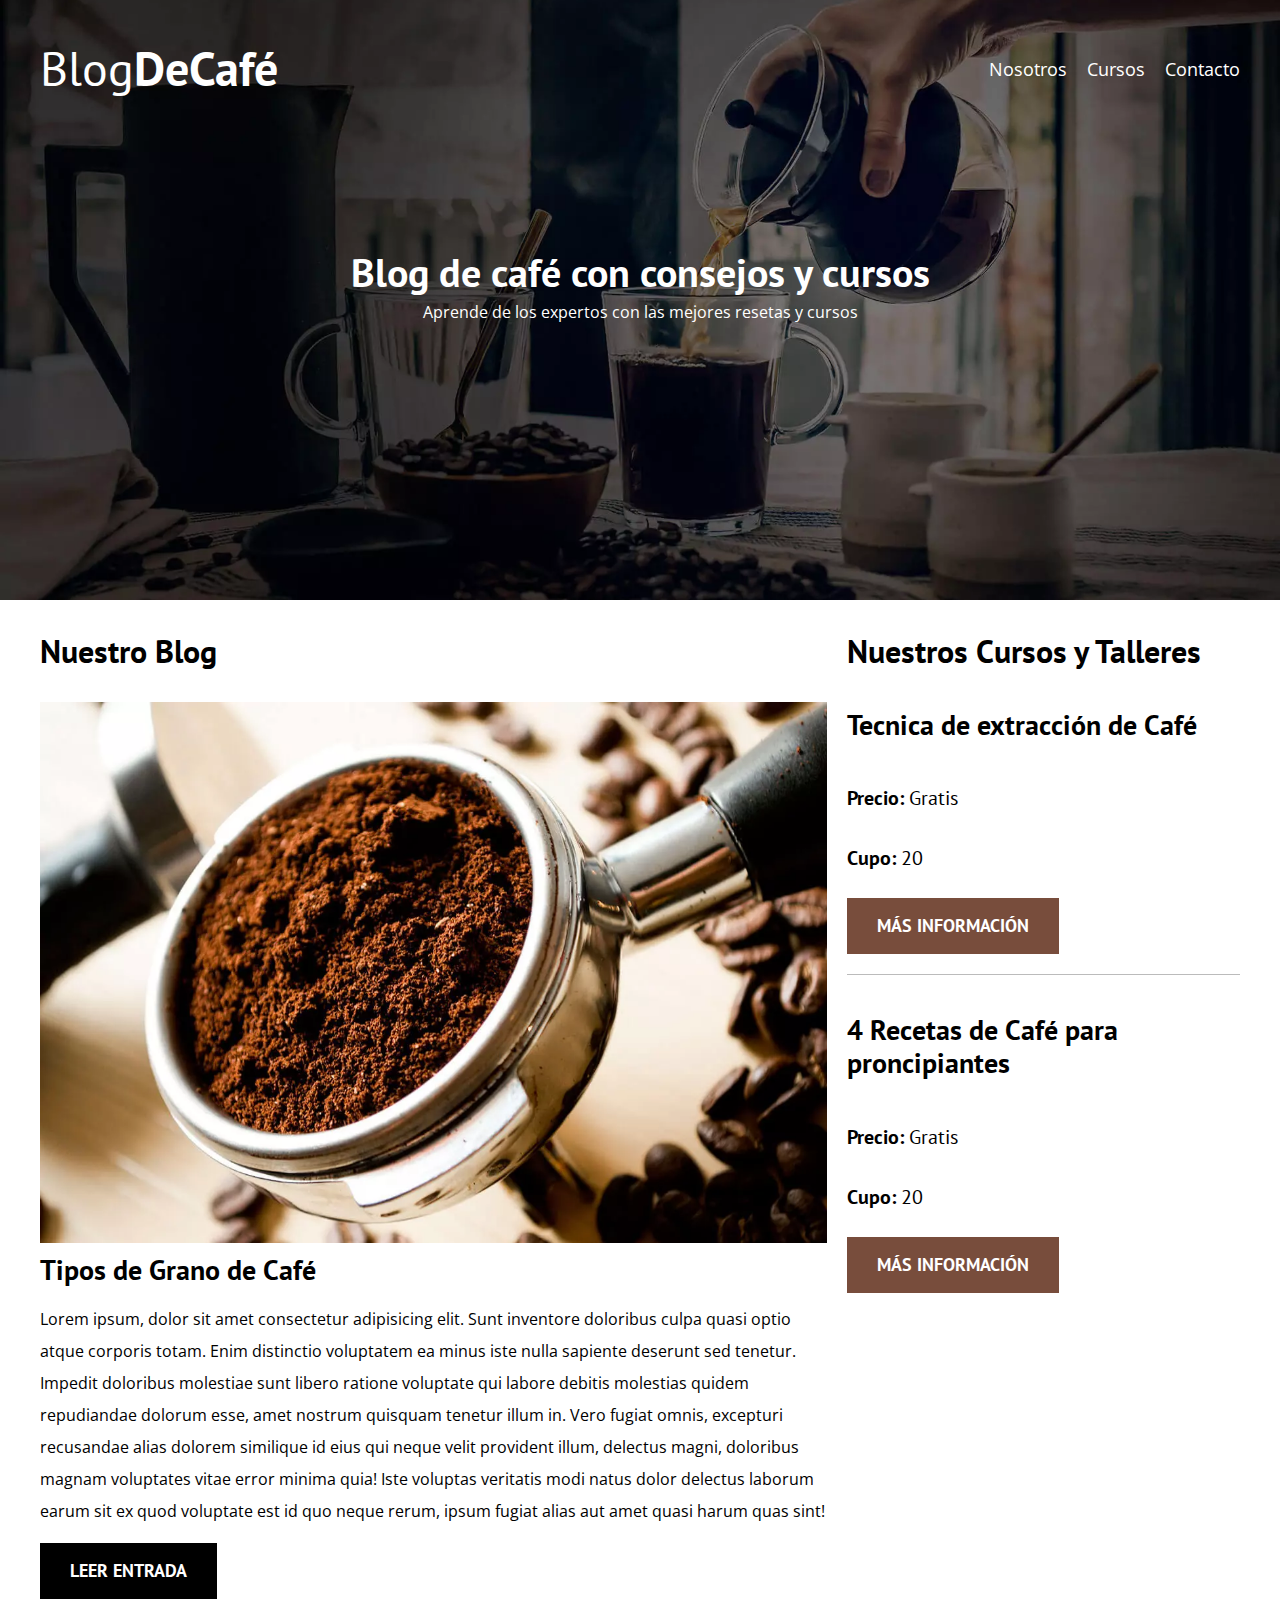
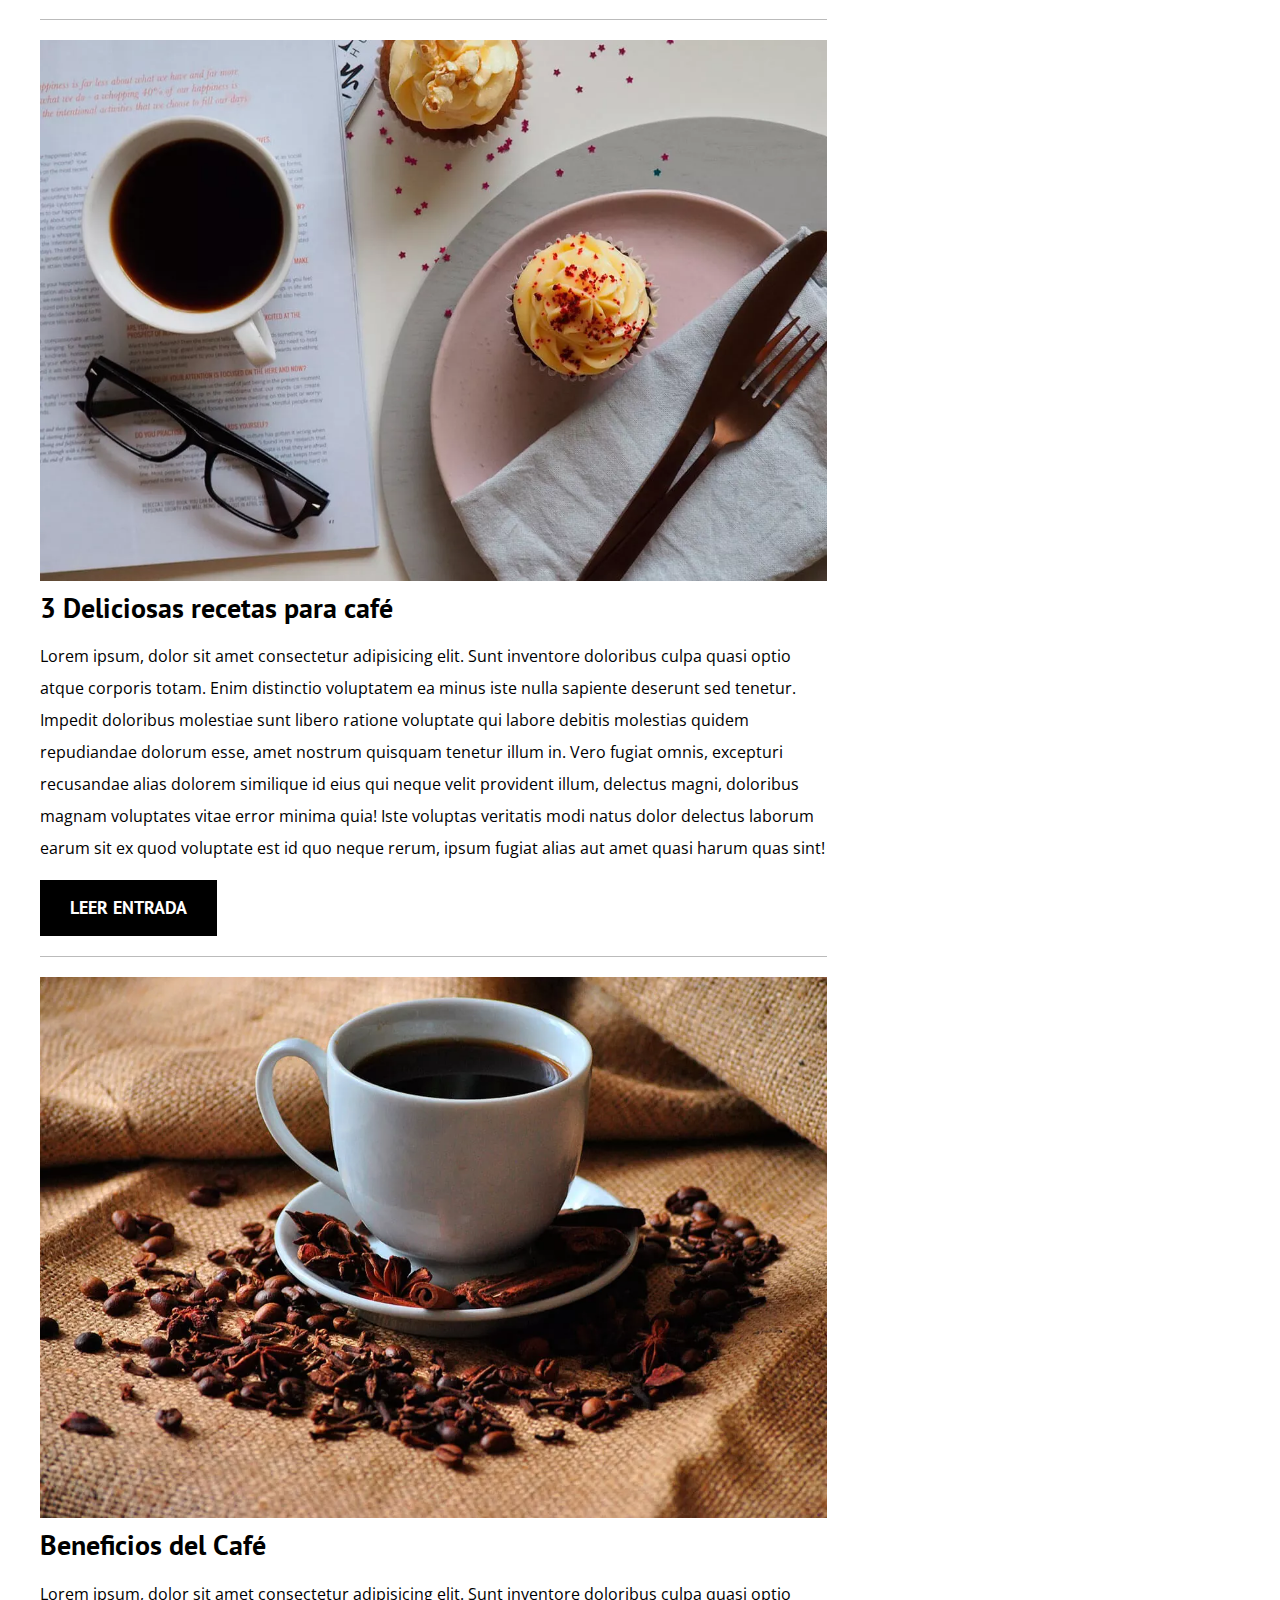
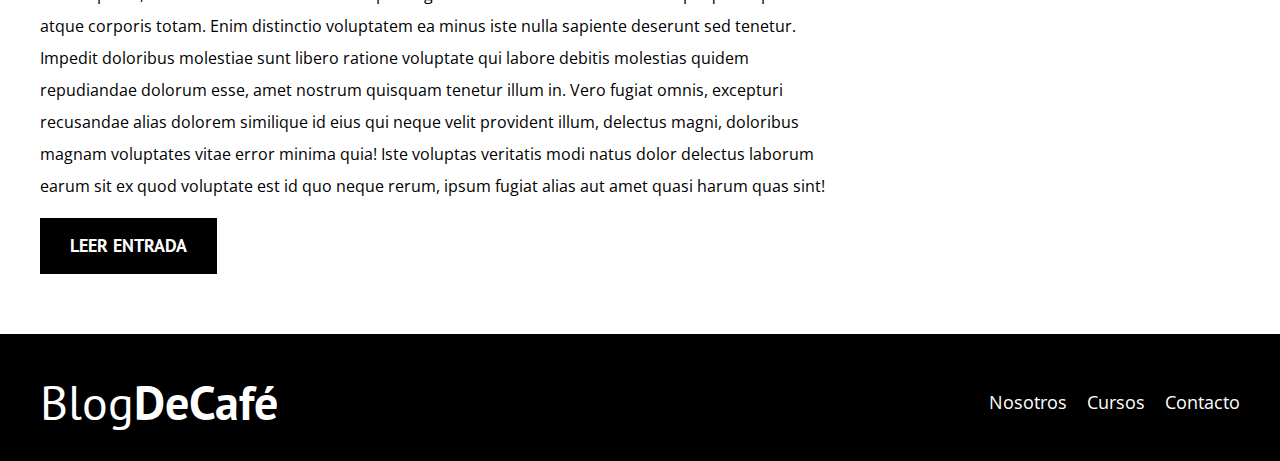
<file: index.html>
<!DOCTYPE html>
<html lang="en">
<head>
    <meta charset="UTF-8">
    <meta name="viewport" content="width=device-width, initial-scale=1.0">
    <meta name="description" content="Página web de blog de Café">
    <title>BlogDeCafe</title>

    <link rel="prefetch" href="nosotros.html" as="document">
    <link rel="preload" href="css/normalize.css" as="style">
    <link rel="stylesheet" href="css/normalize.css">
    <link rel="preconnect" href="https://fonts.googleapis.com">
    <link rel="preconnect" href="https://fonts.gstatic.com" crossorigin>
    <link href="https://fonts.googleapis.com/css2?family=Open+Sans:wght@300..800&display=swap" rel="stylesheet">
    <link rel="preconnect" href="https://fonts.googleapis.com">
    <link rel="preconnect" href="https://fonts.gstatic.com" crossorigin>
    <link href="https://fonts.googleapis.com/css2?family=PT+Sans:wght@400;700&display=swap" rel="stylesheet">
    <link rel="preload" href="css/style.css" as="style">
    <link rel="stylesheet" href="css/style.css">
</head>
<body>
    <header class="header">
        <div class="contenedor">
            <div class="barra">
                <a href="index.html" class="logo">
                    <h1 class="logo__nombre no-margin centrar-texto">Blog<span class="logo__bold">DeCafé</span></h1>
                </a>
                <nav class="header__nav">
                    <a class="navegacion" href="nosotros.html">Nosotros</a>
                    <a class="navegacion" href="cursos.html">Cursos</a>
                    <a class="navegacion" href="contacto.html">Contacto</a>
                </nav>
            </div>
        </div>

        <div class="header__texto">
            <h2 class="no-margin">Blog de café con consejos y cursos</h2>
            <p class="no-margin">Aprende de los expertos con las mejores resetas y cursos</p>
        </div>
    </header>

    <div class="contenedor contenido-principal">
        <main class="blog">
            <h3>Nuestro Blog</h3>
            <article class="entrada">
                <div class="entrada__img">
                    <picture>
                        <source srcset="img/blog1.webp" type="image/webp">
                        <img loading="lazy" src="img/blog1.jpg" alt="imagen blog">
                    </picture>
                </div>
                <div class="entrada-contenido">
                    <h4 class="no-margin">Tipos de Grano de Café</h4>
                    <p>Lorem ipsum, dolor sit amet consectetur adipisicing elit. Sunt inventore doloribus culpa quasi optio atque corporis totam. Enim distinctio voluptatem ea minus iste nulla sapiente deserunt sed tenetur. Impedit doloribus molestiae sunt libero ratione voluptate qui labore debitis molestias quidem repudiandae dolorum esse, amet nostrum quisquam tenetur illum in. Vero fugiat omnis, excepturi recusandae alias dolorem similique id eius qui neque velit provident illum, delectus magni, doloribus magnam voluptates vitae error minima quia! Iste voluptas veritatis modi natus dolor delectus laborum earum sit ex quod voluptate est id quo neque rerum, ipsum fugiat alias aut amet quasi harum quas sint!</p>
                </div>
                <a href="entrada.html" class="boton boton--primario">Leer entrada</a>
            </article>
            <article class="entrada">
                <div class="entrada__img">
                    <picture>
                        <source srcset="img/blog2.webp" type="image/webp">
                        <img loading="lazy" src="img/blog2.jpg" alt="imagen blog">
                    </picture>
                </div>
                <div class="entrada-contenido">
                    <h4 class="no-margin">3 Deliciosas recetas para café</h4>
                    <p>Lorem ipsum, dolor sit amet consectetur adipisicing elit. Sunt inventore doloribus culpa quasi optio atque corporis totam. Enim distinctio voluptatem ea minus iste nulla sapiente deserunt sed tenetur. Impedit doloribus molestiae sunt libero ratione voluptate qui labore debitis molestias quidem repudiandae dolorum esse, amet nostrum quisquam tenetur illum in. Vero fugiat omnis, excepturi recusandae alias dolorem similique id eius qui neque velit provident illum, delectus magni, doloribus magnam voluptates vitae error minima quia! Iste voluptas veritatis modi natus dolor delectus laborum earum sit ex quod voluptate est id quo neque rerum, ipsum fugiat alias aut amet quasi harum quas sint!</p>
                </div>
                <a href="entrada.html" class="boton boton--primario">Leer entrada</a>
            </article>
            <article class="entrada">
                <div class="entrada__img">
                    <picture>
                        <source srcset="img/blog3.webp" type="image/webp">
                        <img loading="lazy" src="img/blog3.jpg" alt="imagen blog">
                    </picture>
                </div>
                <div class="entrada-contenido">
                    <h4 class="no-margin">Beneficios del Café</h4>
                    <p>Lorem ipsum, dolor sit amet consectetur adipisicing elit. Sunt inventore doloribus culpa quasi optio atque corporis totam. Enim distinctio voluptatem ea minus iste nulla sapiente deserunt sed tenetur. Impedit doloribus molestiae sunt libero ratione voluptate qui labore debitis molestias quidem repudiandae dolorum esse, amet nostrum quisquam tenetur illum in. Vero fugiat omnis, excepturi recusandae alias dolorem similique id eius qui neque velit provident illum, delectus magni, doloribus magnam voluptates vitae error minima quia! Iste voluptas veritatis modi natus dolor delectus laborum earum sit ex quod voluptate est id quo neque rerum, ipsum fugiat alias aut amet quasi harum quas sint!</p>
                </div>
                <a href="entrada.html" class="boton boton--primario">Leer entrada</a>
            </article>
        </main>
        <aside class="sidebar">
            <h3>Nuestros Cursos y Talleres</h3>
            <ul class="cursos no-padding">
                <li class="widget-cursos">
                    <h4 class="widget-cursos__nombre">Tecnica de extracción de Café</h4>
                    <p class="widget-cursos__label">Precio:
                        <span class="widget-cursos__info">Gratis</span>
                    </p>
                    <p class="widget-cursos__label">Cupo:
                        <span class="widget-cursos__info">20</span>
                    </p>
                    <a href="entrada.html" class="boton boton--secundario">Más Información</a>
                </li>
                <li class="widget-cursos">
                    <h4 class="widget-cursos__nombre">4 Recetas de Café para proncipiantes</h4>
                    <p class="widget-cursos__label">Precio:
                        <span class="widget-cursos__info">Gratis</span>
                    </p>
                    <p class="widget-cursos__label">Cupo:
                        <span class="widget-cursos__info">20</span>
                    </p>
                    <a href="entrada.html" class="boton boton--secundario">Más Información</a>
                </li>
            </ul>
        </aside>
    </div>

    <footer>
        <div class="contenedor">
            <div class="barra">
                <a href="index.html" class="logo">
                    <h1 class="logo__nombre no-margin centrar-texto">Blog<span class="logo__bold">DeCafé</span></h1>
                </a>
                <nav class="header__nav">
                    <a class="navegacion" href="nosotros.html">Nosotros</a>
                    <a class="navegacion" href="cursos.html">Cursos</a>
                    <a class="navegacion" href="contacto.html">Contacto</a>
                </nav>
            </div>
        </div>
    </footer>
    <script src="js/modernizr.js"></script>
</body>
</html>
</file>
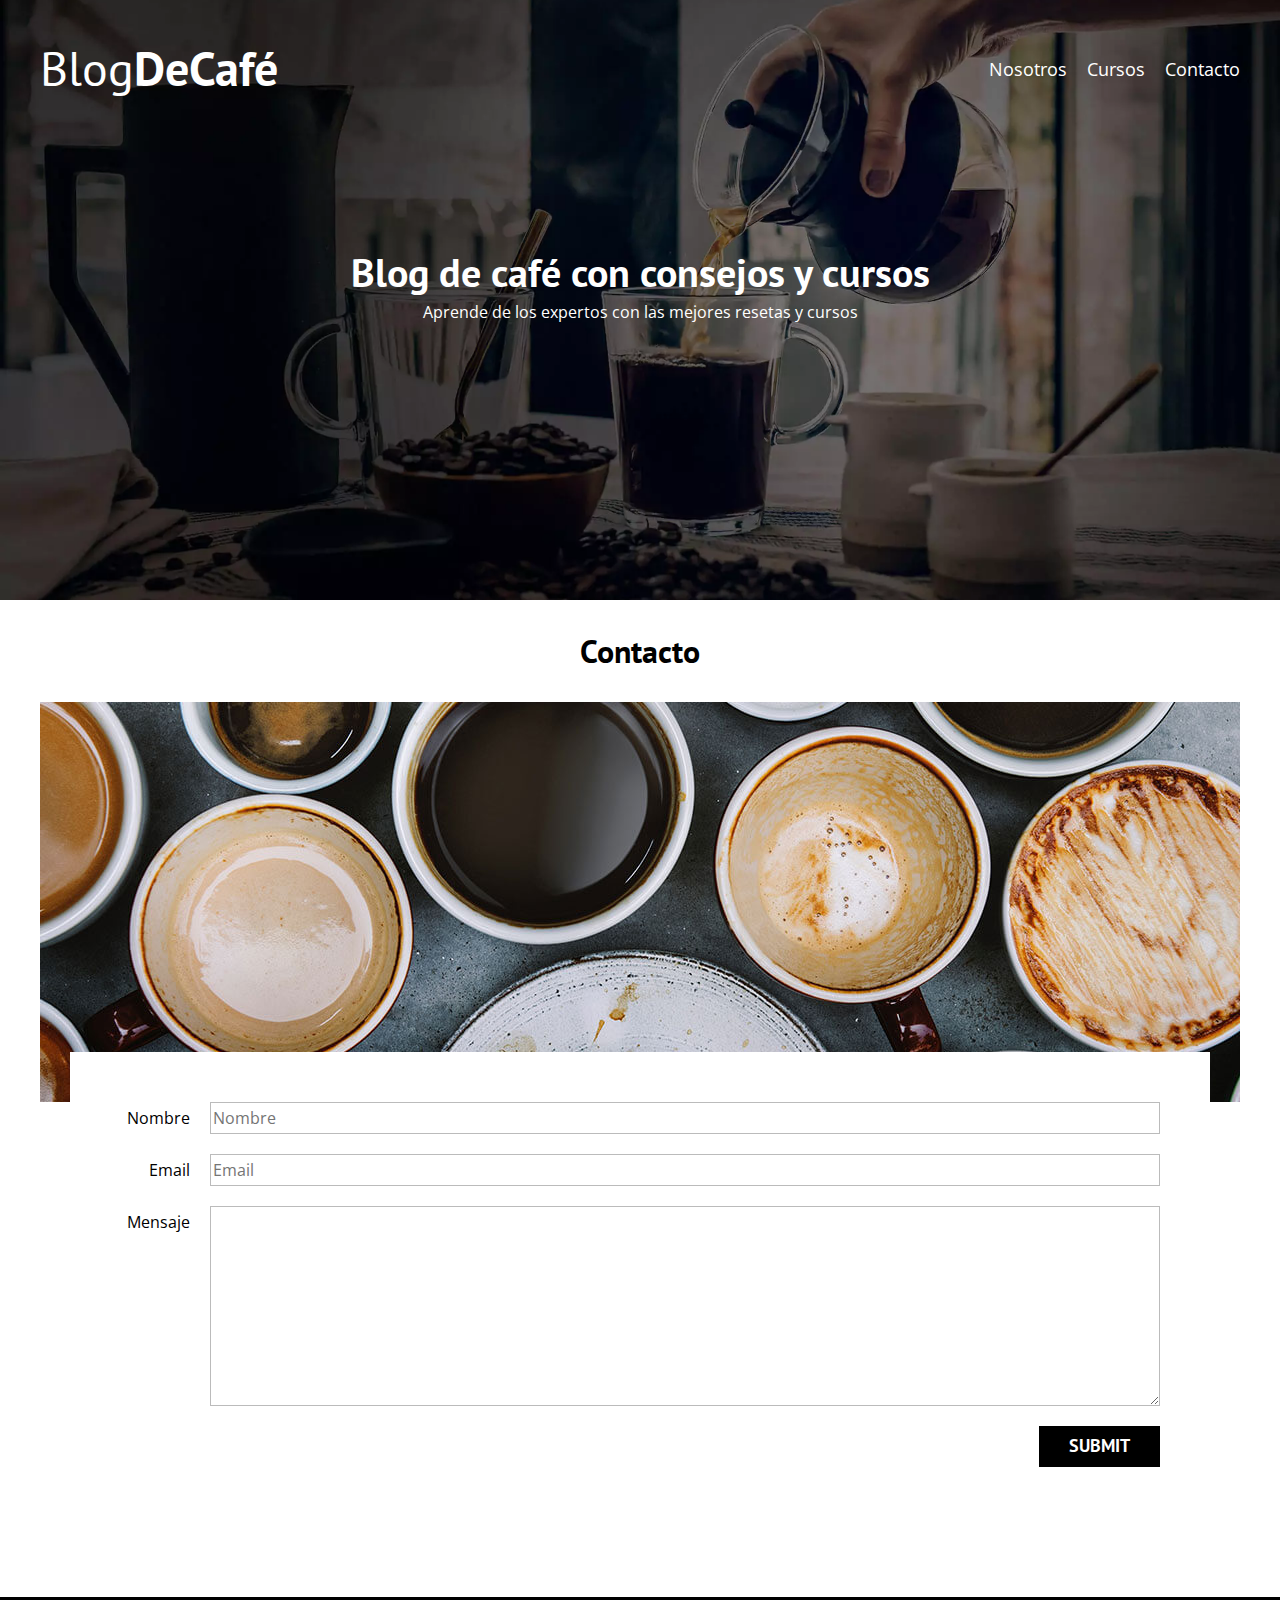
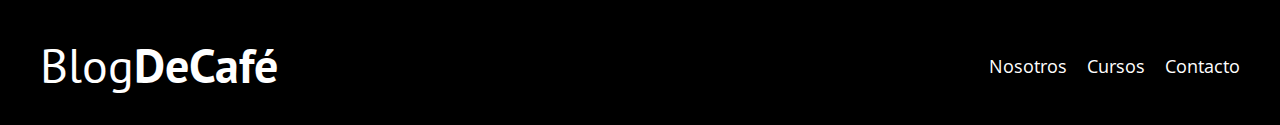
<file: contacto.html>
<!DOCTYPE html>
<html lang="en">
<head>
    <meta charset="UTF-8">
    <meta name="viewport" content="width=device-width, initial-scale=1.0">
    <title>BlogDeCafe</title>
    <link rel="preload" href="css/normalize.css" as="style">
    <link rel="stylesheet" href="css/normalize.css">
    <link rel="preconnect" href="https://fonts.googleapis.com">
    <link rel="preconnect" href="https://fonts.gstatic.com" crossorigin>
    <link href="https://fonts.googleapis.com/css2?family=Open+Sans:wght@300..800&display=swap" rel="stylesheet">
    <link rel="preconnect" href="https://fonts.googleapis.com">
    <link rel="preconnect" href="https://fonts.gstatic.com" crossorigin>
    <link href="https://fonts.googleapis.com/css2?family=PT+Sans:wght@400;700&display=swap" rel="stylesheet">
    <link rel="preload" href="css/style.css" as="style">
    <link rel="stylesheet" href="css/style.css">
</head>
<body>
    <header class="header">
        <div class="contenedor">
            <div class="barra">
                <a href="index.html" class="logo">
                    <h1 class="logo__nombre no-margin centrar-texto">Blog<span class="logo__bold">DeCafé</span></h1>
                </a>
                <nav class="header__nav">
                    <a class="navegacion" href="nosotros.html">Nosotros</a>
                    <a class="navegacion" href="cursos.html">Cursos</a>
                    <a class="navegacion" href="contacto.html">Contacto</a>
                </nav>
            </div>
        </div>

        <div class="header__texto">
            <h2 class="no-margin">Blog de café con consejos y cursos</h2>
            <p class="no-margin">Aprende de los expertos con las mejores resetas y cursos</p>
        </div>
    </header>

    <main class="contenedor">
        <h3 class="centrar-texto">Contacto</h3>
        <div class="contacto-background"></div>

        <form class="formulario">
            <div class="campo">
                <label for="" class="campo__label">Nombre</label>
                <input class="campo__field" type="text" placeholder="Nombre" id="nombre">
            </div>
            <div class="campo">
                <label for="" class="campo__label">Email</label>
                <input class="campo__field" type="email" placeholder="Email" id="email">
            </div>
            <div class="campo">
                <label for="" class="campo__label">Mensaje</label>
                <textarea class="campo__field campo__field--textarea" name="mensaje" id="mensaje"></textarea>
            </div>

            <div class="campo campo--rigth">
                <input type="submit" class="boton boton--primario boton-enviar">
            </div>
        </form>
    </main>

    <footer>
        <div class="contenedor">
            <div class="barra">
                <a href="index.html" class="logo">
                    <h1 class="logo__nombre no-margin centrar-texto">Blog<span class="logo__bold">DeCafé</span></h1>
                </a>
                <nav class="header__nav">
                    <a class="navegacion" href="nosotros.html">Nosotros</a>
                    <a class="navegacion" href="cursos.html">Cursos</a>
                    <a class="navegacion" href="contacto.html">Contacto</a>
                </nav>
            </div>
        </div>
    </footer>
    <script src="js/modernizr.js"></script>
    <script src="js/scripts.js"></script>
</body>
</html>
</file>
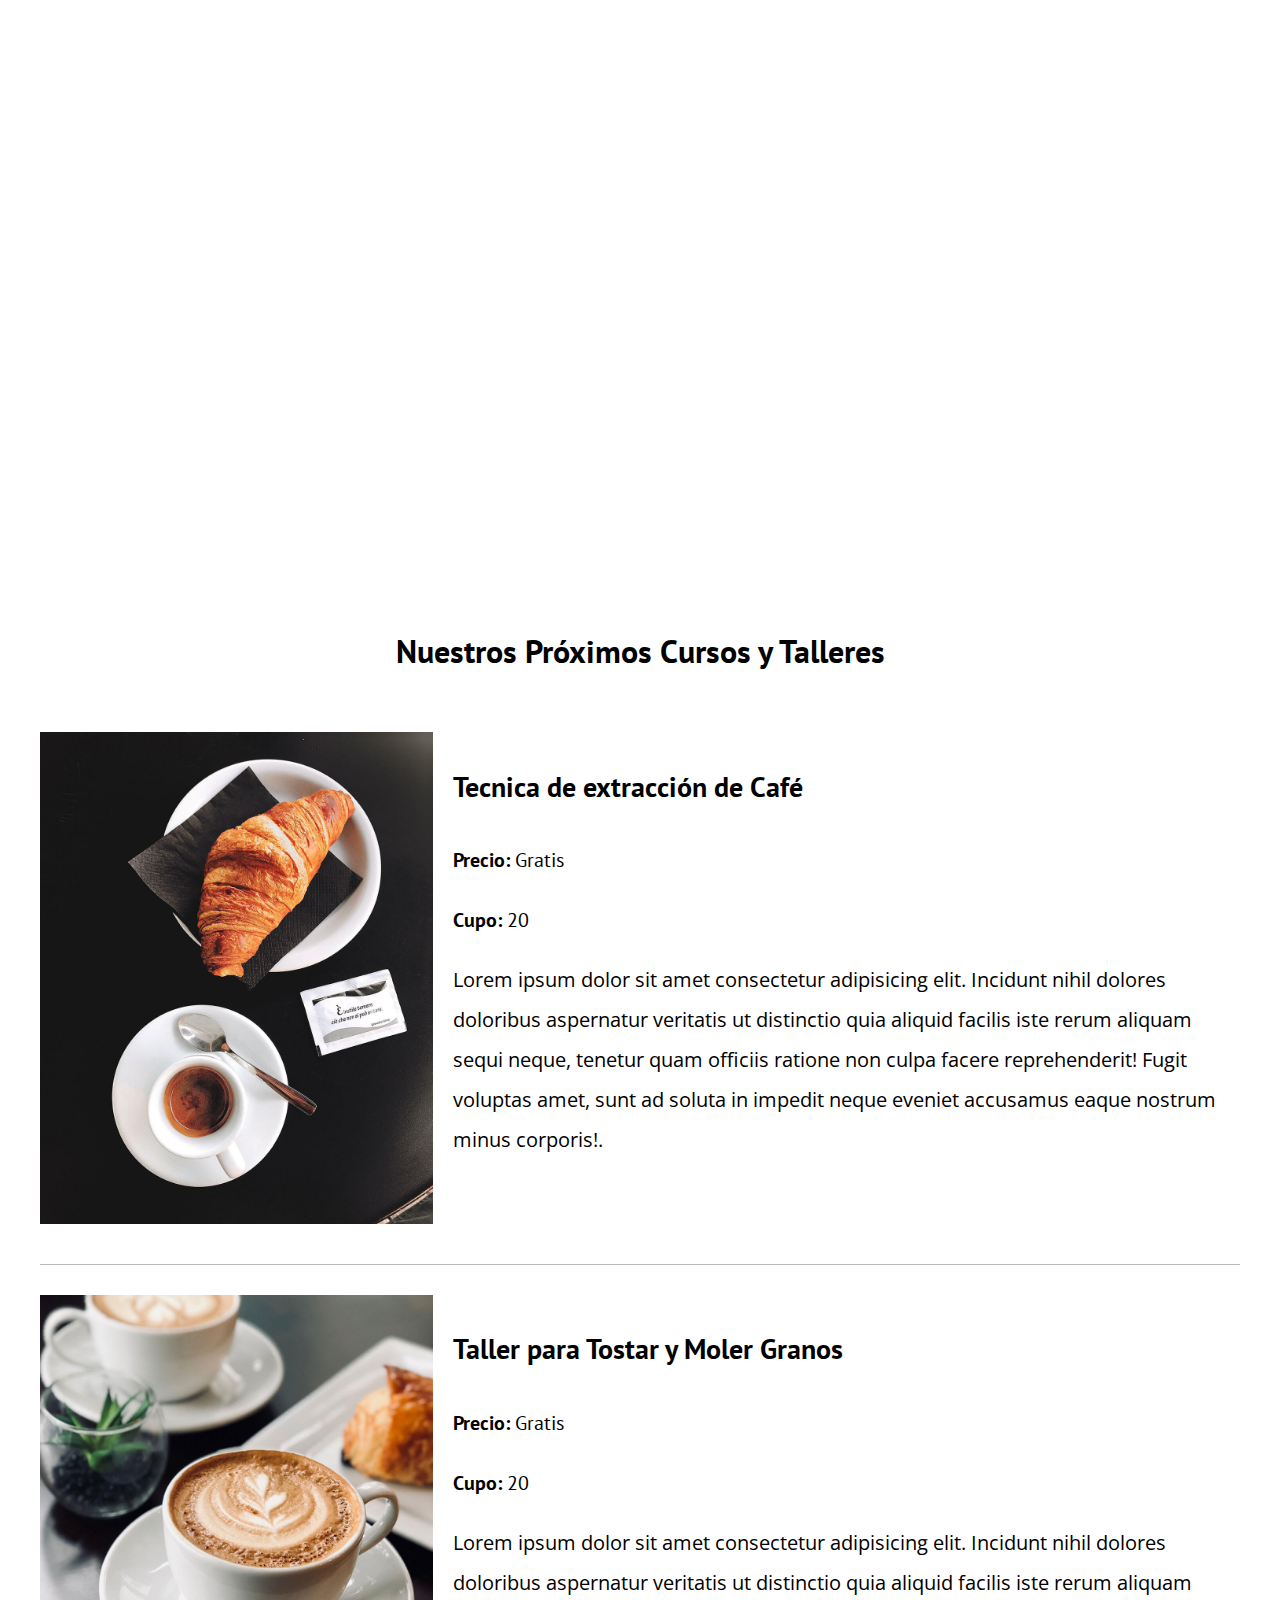
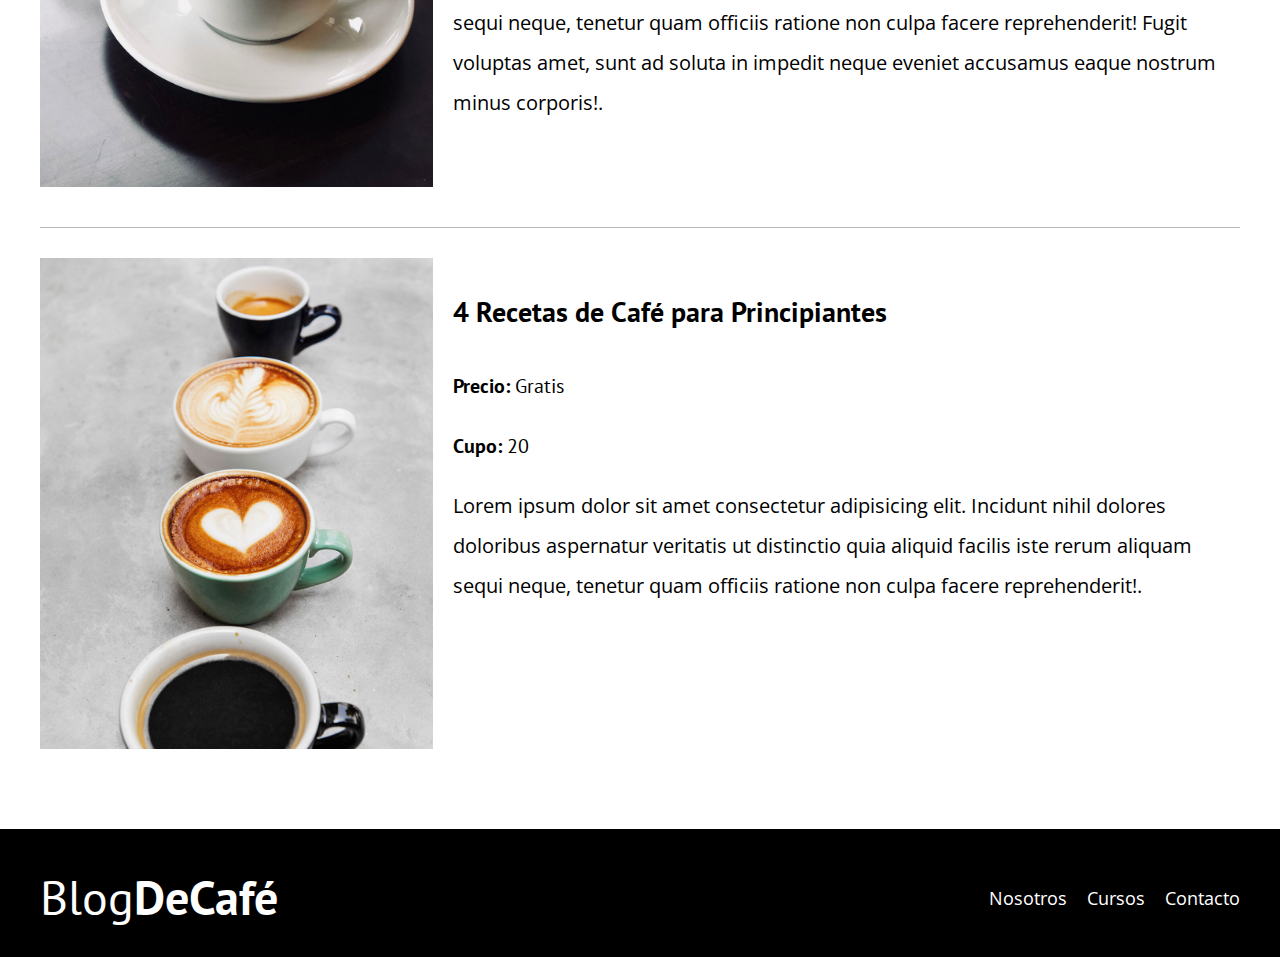
<file: cursos.html>
<!DOCTYPE html>
<html lang="en">
<head>
    <meta charset="UTF-8">
    <meta name="viewport" content="width=device-width, initial-scale=1.0">
    <title>BlogDeCafe</title>
    <link rel="preload" href="css/normalize.css" as="style">
    <link rel="stylesheet" href="css/normalize.css">
    <link rel="preconnect" href="https://fonts.googleapis.com">
    <link rel="preconnect" href="https://fonts.gstatic.com" crossorigin>
    <link href="https://fonts.googleapis.com/css2?family=Open+Sans:wght@300..800&display=swap" rel="stylesheet">
    <link rel="preconnect" href="https://fonts.googleapis.com">
    <link rel="preconnect" href="https://fonts.gstatic.com" crossorigin>
    <link href="https://fonts.googleapis.com/css2?family=PT+Sans:wght@400;700&display=swap" rel="stylesheet">
    <link rel="preload" href="css/style.css" as="style">
    <link rel="stylesheet" href="css/style.css">
</head>
<body>
    <header class="header">
        <div class="contenedor">
            <div class="barra">
                <a href="index.html" class="logo">
                    <h1 class="logo__nombre no-margin centrar-texto">Blog<span class="logo__bold">DeCafé</span></h1>
                </a>
                <nav class="header__nav">
                    <a class="navegacion" href="nosotros.html">Nosotros</a>
                    <a class="navegacion" href="cursos.html">Cursos</a>
                    <a class="navegacion" href="contacto.html">Contacto</a>
                </nav>
            </div>
        </div>

        <div class="header__texto">
            <h2 class="no-margin">Blog de café con consejos y cursos</h2>
            <p class="no-margin">Aprende de los expertos con las mejores resetas y cursos</p>
        </div>
    </header>

    <main class="contenedor">
        <h3 class="centrar-texto">Nuestros Próximos Cursos y Talleres</h3>
        
        <div class="curso">
            <div class="curso__img">
                <img src="img/curso1.jpg" alt="imagen Curso">
            </div>
            <div class="curso__informacion">
                <h4 class="curso__nombre">Tecnica de extracción de Café</h4>
                <p class="curso__label">Precio:
                    <span class="curso__informacion">Gratis</span>
                </p>
                <p class="curso__label">Cupo:
                    <span class="curso__informacion">20</span>
                </p>
                <p class="curso__descripcion">Lorem ipsum dolor sit amet consectetur adipisicing elit. Incidunt nihil dolores doloribus aspernatur veritatis ut distinctio quia aliquid facilis iste rerum aliquam sequi neque, tenetur quam officiis ratione non culpa facere reprehenderit! Fugit voluptas amet, sunt ad soluta in impedit neque eveniet accusamus eaque nostrum minus corporis!.</p>
            </div><!-- .curso__descripcion -->
        </div> <!-- .curso -->

        <div class="curso">
            <div class="curso__img">
                <img src="img/curso2.jpg" alt="imagen Curso">
            </div>
            <div class="curso__informacion">
                <h4 class="curso__nombre">Taller para Tostar y Moler Granos</h4>
                <p class="curso__label">Precio:
                    <span class="curso__informacion">Gratis</span>
                </p>
                <p class="curso__label">Cupo:
                    <span class="curso__informacion">20</span>
                </p>
                <p class="curso__descripcion">Lorem ipsum dolor sit amet consectetur adipisicing elit. Incidunt nihil dolores doloribus aspernatur veritatis ut distinctio quia aliquid facilis iste rerum aliquam sequi neque, tenetur quam officiis ratione non culpa facere reprehenderit! Fugit voluptas amet, sunt ad soluta in impedit neque eveniet accusamus eaque nostrum minus corporis!.</p>
            </div><!-- .curso__descripcion -->
        </div> <!-- .curso -->

        <div class="curso">
            <div class="curso__img">
                <img src="img/curso3.jpg" alt="imagen Curso">
            </div>
            <div class="curso__informacion">
                <h4 class="curso__nombre">4 Recetas de Café para Principiantes</h4>
                <p class="curso__label">Precio:
                    <span class="curso__informacion">Gratis</span>
                </p>
                <p class="curso__label">Cupo:
                    <span class="curso__informacion">20</span>
                </p>
                <p class="curso__descripcion">Lorem ipsum dolor sit amet consectetur adipisicing elit. Incidunt nihil dolores doloribus aspernatur veritatis ut distinctio quia aliquid facilis iste rerum aliquam sequi neque, tenetur quam officiis ratione non culpa facere reprehenderit!.</p>
            </div><!-- .curso__descripcion -->
        </div> <!-- .curso -->
        
    </main>

    <footer>
        <div class="contenedor">
            <div class="barra">
                <a href="index.html" class="logo">
                    <h1 class="logo__nombre no-margin centrar-texto">Blog<span class="logo__bold">DeCafé</span></h1>
                </a>
                <nav class="header__nav">
                    <a class="navegacion" href="nosotros.html">Nosotros</a>
                    <a class="navegacion" href="cursos.html">Cursos</a>
                    <a class="navegacion" href="contacto.html">Contacto</a>
                </nav>
            </div>
        </div>
    </footer>
    
</body>
</html>
</file>
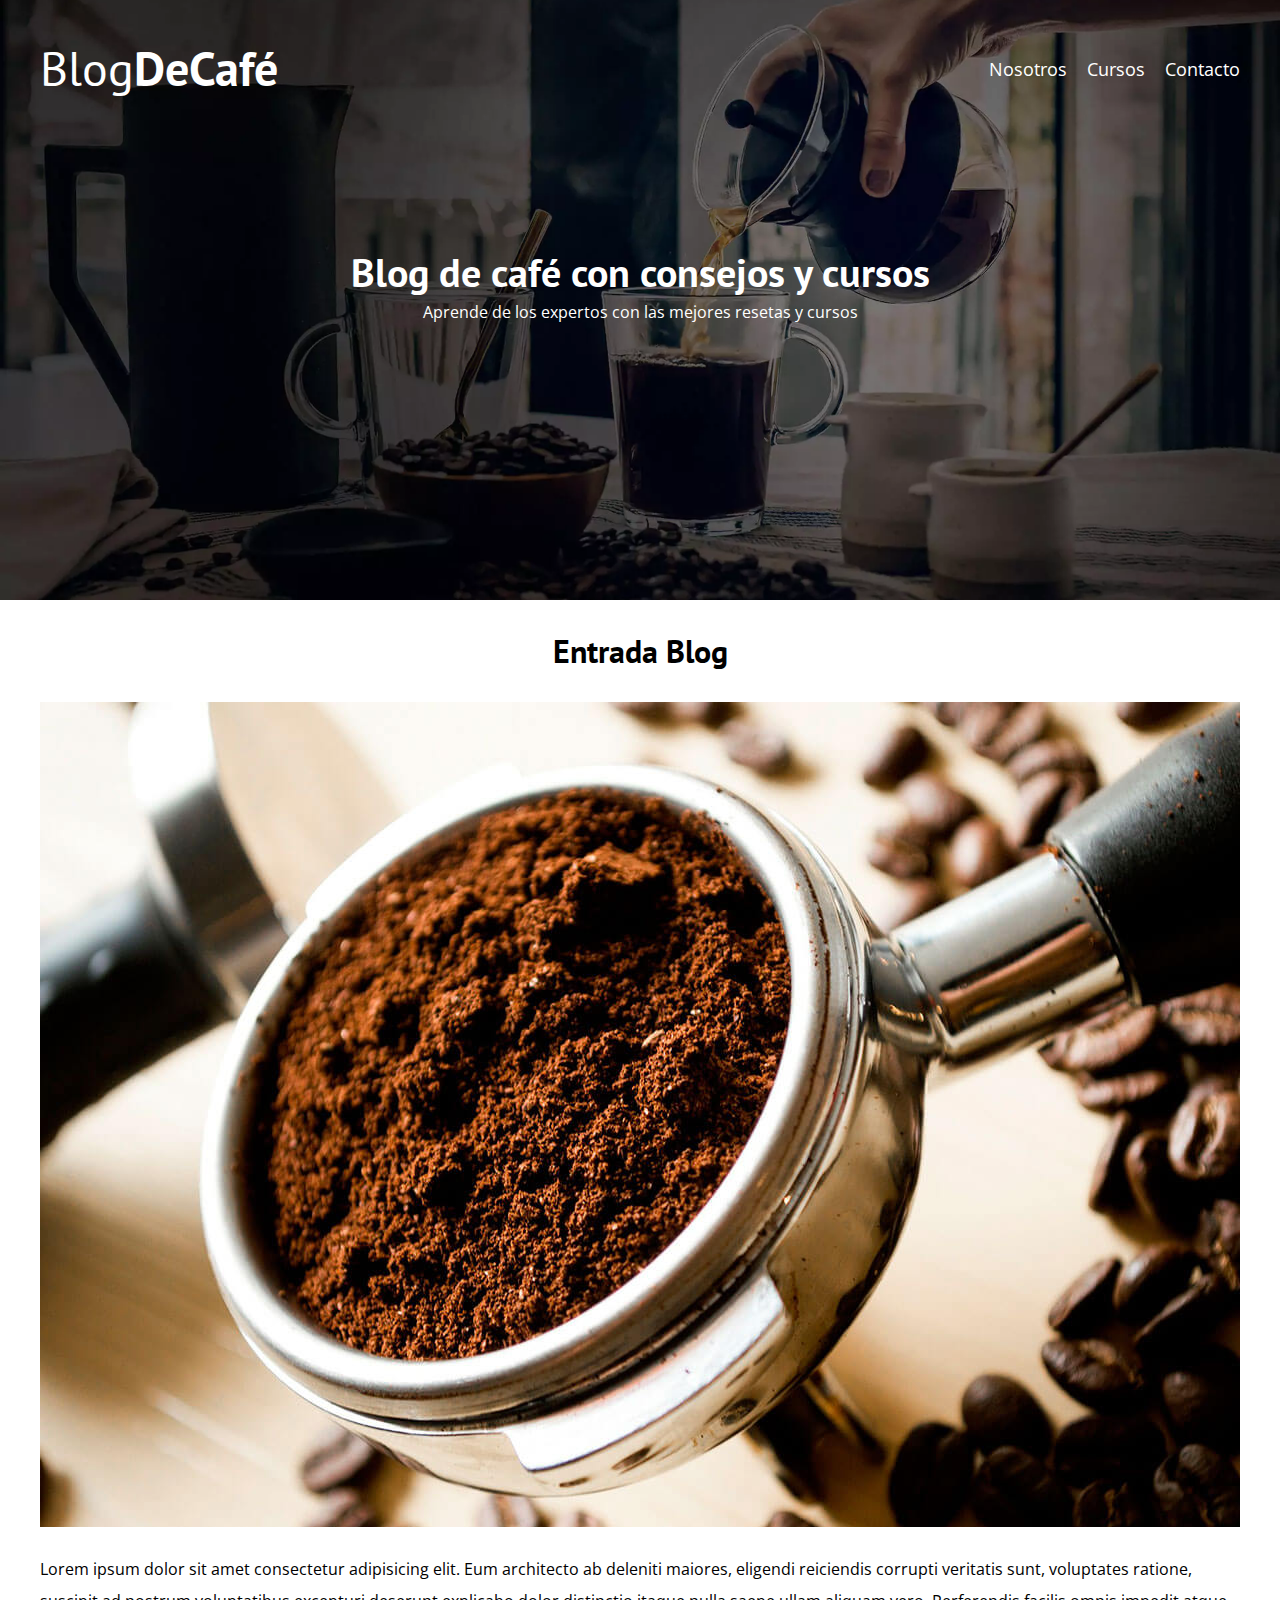
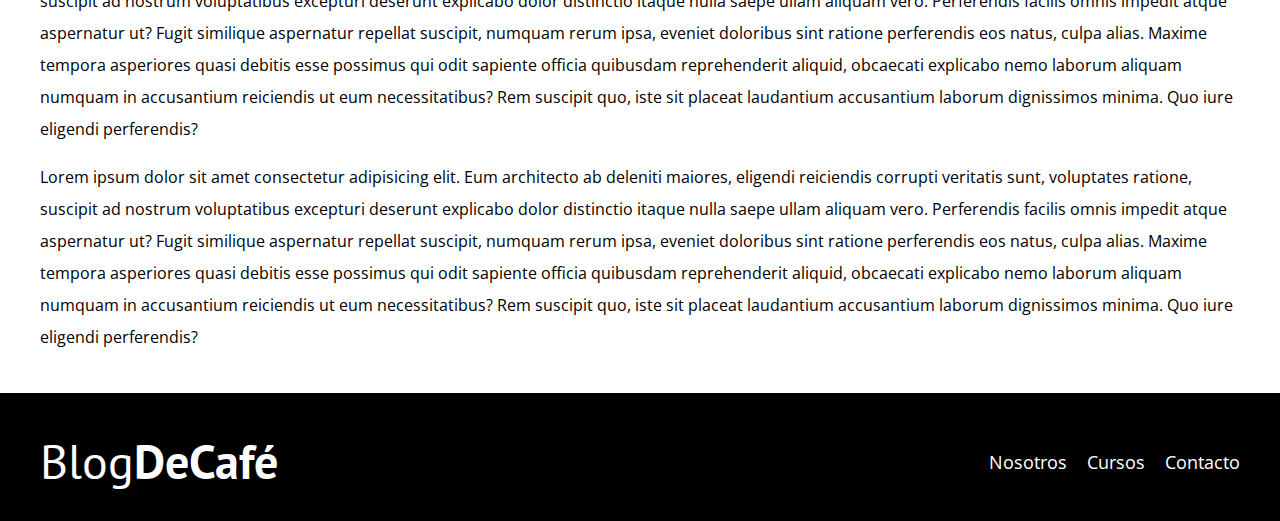
<file: entrada.html>
<!DOCTYPE html>
<html lang="en">
<head>
    <meta charset="UTF-8">
    <meta name="viewport" content="width=device-width, initial-scale=1.0">
    <title>BlogDeCafe</title>
    <link rel="preload" href="css/normalize.css" as="style">
    <link rel="stylesheet" href="css/normalize.css">
    <link rel="preconnect" href="https://fonts.googleapis.com">
    <link rel="preconnect" href="https://fonts.gstatic.com" crossorigin>
    <link href="https://fonts.googleapis.com/css2?family=Open+Sans:wght@300..800&display=swap" rel="stylesheet">
    <link rel="preconnect" href="https://fonts.googleapis.com">
    <link rel="preconnect" href="https://fonts.gstatic.com" crossorigin>
    <link href="https://fonts.googleapis.com/css2?family=PT+Sans:wght@400;700&display=swap" rel="stylesheet">
    <link rel="preload" href="css/style.css" as="style">
    <link rel="stylesheet" href="css/style.css">
</head>
<body>
    <header class="header">
        <div class="contenedor">
            <div class="barra">
                <a href="index.html" class="logo">
                    <h1 class="logo__nombre no-margin centrar-texto">Blog<span class="logo__bold">DeCafé</span></h1>
                </a>
                <nav class="header__nav">
                    <a class="navegacion" href="nosotros.html">Nosotros</a>
                    <a class="navegacion" href="cursos.html">Cursos</a>
                    <a class="navegacion" href="contacto.html">Contacto</a>
                </nav>
            </div>
        </div>

        <div class="header__texto">
            <h2 class="no-margin">Blog de café con consejos y cursos</h2>
            <p class="no-margin">Aprende de los expertos con las mejores resetas y cursos</p>
        </div>
    </header>

    <main class="contenedor">
        <h3 class="centrar-texto">Entrada Blog</h3>
        <div class="entrada">
            <div class="entrada__img">
                <img src="img/blog1.jpg" alt="Imagen entrada">
            </div>
            <div class="entrada__texto">
                <p>Lorem ipsum dolor sit amet consectetur adipisicing elit. Eum architecto ab deleniti maiores, eligendi reiciendis corrupti veritatis sunt, voluptates ratione, suscipit ad nostrum voluptatibus excepturi deserunt explicabo dolor distinctio itaque nulla saepe ullam aliquam vero. Perferendis facilis omnis impedit atque aspernatur ut? Fugit similique aspernatur repellat suscipit, numquam rerum ipsa, eveniet doloribus sint ratione perferendis eos natus, culpa alias. Maxime tempora asperiores quasi debitis esse possimus qui odit sapiente officia quibusdam reprehenderit aliquid, obcaecati explicabo nemo laborum aliquam numquam in accusantium reiciendis ut eum necessitatibus? Rem suscipit quo, iste sit placeat laudantium accusantium laborum dignissimos minima. Quo iure eligendi perferendis?</p> 
                <p>Lorem ipsum dolor sit amet consectetur adipisicing elit. Eum architecto ab deleniti maiores, eligendi reiciendis corrupti veritatis sunt, voluptates ratione, suscipit ad nostrum voluptatibus excepturi deserunt explicabo dolor distinctio itaque nulla saepe ullam aliquam vero. Perferendis facilis omnis impedit atque aspernatur ut? Fugit similique aspernatur repellat suscipit, numquam rerum ipsa, eveniet doloribus sint ratione perferendis eos natus, culpa alias. Maxime tempora asperiores quasi debitis esse possimus qui odit sapiente officia quibusdam reprehenderit aliquid, obcaecati explicabo nemo laborum aliquam numquam in accusantium reiciendis ut eum necessitatibus? Rem suscipit quo, iste sit placeat laudantium accusantium laborum dignissimos minima. Quo iure eligendi perferendis?</p>
            </div>
        </div>
    </main>

    <footer>
        <div class="contenedor">
            <div class="barra">
                <a href="index.html" class="logo">
                    <h1 class="logo__nombre no-margin centrar-texto">Blog<span class="logo__bold">DeCafé</span></h1>
                </a>
                <nav class="header__nav">
                    <a class="navegacion" href="nosotros.html">Nosotros</a>
                    <a class="navegacion" href="cursos.html">Cursos</a>
                    <a class="navegacion" href="contacto.html">Contacto</a>
                </nav>
            </div>
        </div>
    </footer>
    <script src="js/modernizr.js"></script>
</body>
</html>
</file>
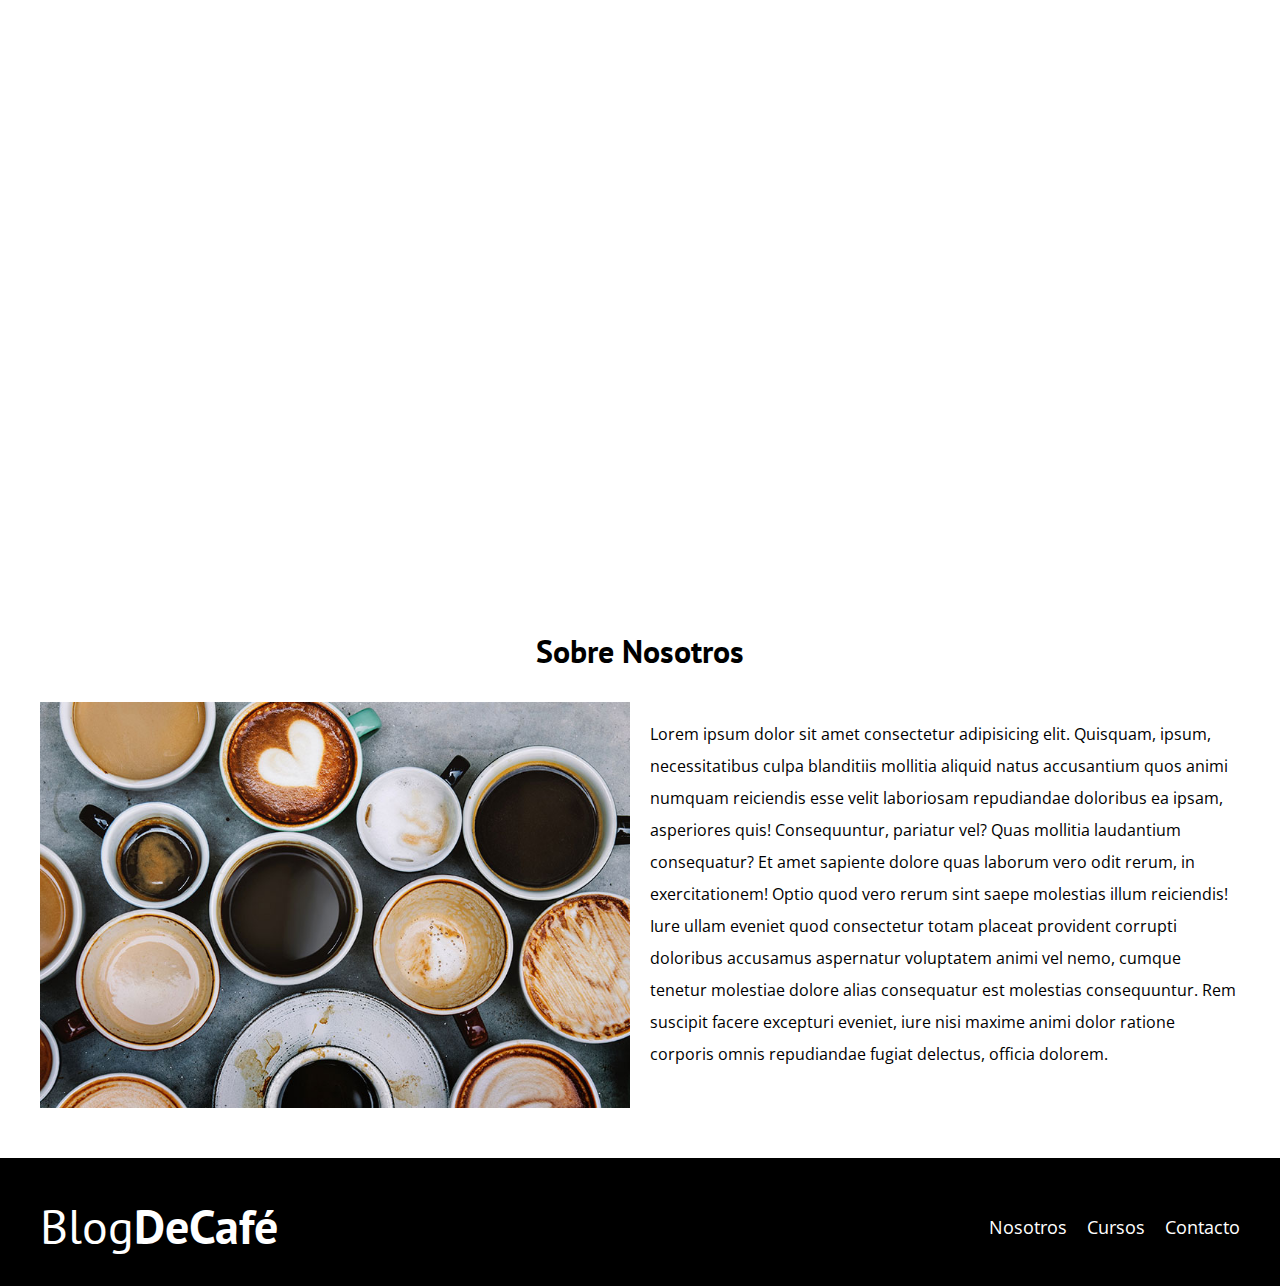
<file: nosotros.html>
<!DOCTYPE html>
<html lang="en">
<head>
    <meta charset="UTF-8">
    <meta name="viewport" content="width=device-width, initial-scale=1.0">
    <title>BlogDeCafe</title>
    <link rel="preload" href="css/normalize.css" as="style">
    <link rel="stylesheet" href="css/normalize.css">
    <link rel="preconnect" href="https://fonts.googleapis.com">
    <link rel="preconnect" href="https://fonts.gstatic.com" crossorigin>
    <link href="https://fonts.googleapis.com/css2?family=Open+Sans:wght@300..800&display=swap" rel="stylesheet">
    <link rel="preconnect" href="https://fonts.googleapis.com">
    <link rel="preconnect" href="https://fonts.gstatic.com" crossorigin>
    <link href="https://fonts.googleapis.com/css2?family=PT+Sans:wght@400;700&display=swap" rel="stylesheet">
    <link rel="preload" href="css/style.css" as="style">
    <link rel="stylesheet" href="css/style.css">
</head>
<body>
    <header class="header">
        <div class="contenedor">
            <div class="barra">
                <a href="index.html" class="logo">
                    <h1 class="logo__nombre no-margin centrar-texto">Blog<span class="logo__bold">DeCafé</span></h1>
                </a>
                <nav class="header__nav">
                    <a class="navegacion" href="nosotros.html">Nosotros</a>
                    <a class="navegacion" href="cursos.html">Cursos</a>
                    <a class="navegacion" href="contacto.html">Contacto</a>
                </nav>
            </div>
        </div>

        <div class="header__texto">
            <h2 class="no-margin">Blog de café con consejos y cursos</h2>
            <p class="no-margin">Aprende de los expertos con las mejores resetas y cursos</p>
        </div>
    </header>

    <main class="contenedor contenedor-nosotros">
        <h3 class="centrar-texto">Sobre Nosotros</h3>
        <div class="sobre-nosotros">
            <div class="sobre-nosotros__img">
                <img src="img/nosotros.jpg" alt="imagen nosotros">
            </div>
            <div class="sobre-nosotros__texto">
                <p>Lorem ipsum dolor sit amet consectetur adipisicing elit. Quisquam, ipsum, necessitatibus culpa blanditiis mollitia aliquid natus accusantium quos animi numquam reiciendis esse velit laboriosam repudiandae doloribus ea ipsam, asperiores quis! Consequuntur, pariatur vel? Quas mollitia laudantium consequatur? Et amet sapiente dolore quas laborum vero odit rerum, in exercitationem! Optio quod vero rerum sint saepe molestias illum reiciendis! Iure ullam eveniet quod consectetur totam placeat provident corrupti doloribus accusamus aspernatur voluptatem animi vel nemo, cumque tenetur molestiae dolore alias consequatur est molestias consequuntur. Rem suscipit facere excepturi eveniet, iure nisi maxime animi dolor ratione corporis omnis repudiandae fugiat delectus, officia dolorem.</p>
            </div>
        </div>
    </main>

    <footer>
        <div class="contenedor">
            <div class="barra">
                <a href="index.html" class="logo">
                    <h1 class="logo__nombre no-margin centrar-texto">Blog<span class="logo__bold">DeCafé</span></h1>
                </a>
                <nav class="header__nav">
                    <a class="navegacion" href="nosotros.html">Nosotros</a>
                    <a class="navegacion" href="cursos.html">Cursos</a>
                    <a class="navegacion" href="contacto.html">Contacto</a>
                </nav>
            </div>
        </div>
    </footer>
    
</body>
</html>
</file>
<file: css/style.css>
:root{
    --fuenteHeading: 'PT Sans', sans-serif;
    --fuenteParrafos: 'Open Sans', sans-serif;

    --primario: #784D3C;
    --blanco: #fff;
    --negro: #000;
    --gris: #bbb;
}

html {
  box-sizing: border-box;
  font-size: 62.5%; /*1rem = 10px*/
}
*, *:before, *:after {
  box-sizing: inherit;
}

body{
    font-family: var(--fuenteParrafos);
    font-size: 1.6rem;
    line-height: 2;
}

/*Globales*/
.contenedor{
    max-width: 120rem;
    width: 95%;
    margin: 0 auto;
}

a{
    text-decoration: none;
}

h1,h2,h3,h4{
    font-family: var(--fuenteHeading);
    line-height: 1.2;
}

h1{
    font-size: 4.8rem;
}
h2{
    font-size: 4rem;
}
h3{
    font-size: 3.2rem;
}
h4{
    font-size: 2.8rem;
}

img{
    max-width: 100%;
}

/*utilidades*/
.no-margin{
    margin: 0;
}

.no-padding{
    padding: 0;
}

.centrar-texto{
    text-align: center;
}

/*Header*/
.webp .header{
    background-image: url("../img/banner.webp");
}

.no-webp .header{
    background-image: url("../img/banner.jpg");
}

.header{
    background-size: cover;
    background-repeat: no-repeat;
    background-position: center center;
    height: 60rem;
}

.barra{
    padding-top: 4rem;
}

@media (min-width: 768px){
    .barra{
        display: flex;
        align-items: center;
        justify-content: space-between;
    }   
}

.logo{
    color: var(--blanco);
}

.logo__nombre{
    font-weight: 400;
}

.logo__bold{
    font-weight: 700;
}

.header__nav{
    margin-top: 2rem;
}

@media (min-width: 768px){
    .header__nav{
        margin-top: 0;
        display: flex;
        flex-direction: row;
        justify-content: space-between;
        gap: 2rem;
    }   
}

.navegacion{
    color: var(--blanco);
    text-align: center;
    display: block;
    font-size: 1.8rem;
}

.header__texto{
    text-align: center;
    color: var(--blanco);
    margin-top: 5rem;
}
@media (min-width: 786px){
    .header__texto{
        margin-top: 15rem;
    }
}

/* Main */
@media (min-width: 768px){
    .contenido-principal{
        display: grid;
        grid-template-columns: 2fr 1fr;
        gap: 2rem;
    }
}

.entrada{
    border-bottom: 1px solid var(--gris);
    margin-bottom: 2rem;
}

.entrada:last-of-type{
    border: none;
    margin: 0;
}

/*Boton*/
.boton{
    display: block;
    text-align: center;
    color: var(--blanco);
    font-size: 1.8rem;
    font-family: var(--fuenteHeading);
    padding: 1rem 3rem;
    text-transform: uppercase;
    font-weight: 700;
    margin-bottom: 2rem;
    border: none;
}

@media (min-width: 768px){
    .boton{
        display: inline-block;

    }
}

.boton:hover{
    cursor: pointer;
}

.boton--primario{
    background-color: var(--negro);
}

/*Sidebar*/
.boton--secundario{
    background-color: var(--primario);
}

.cursos{
    list-style: none;
}

.widget-cursos{
    border-bottom: 1px solid var(--gris);
    margin-bottom: 2rem;
}

.widget-cursos:last-of-type{
    border-bottom: none;
    margin-bottom: 0;
}

.widget-cursos__label,
.curso__label{
    font-family: var(--fuenteHeading);
    font-weight: bold;
}

.widget-cursos__info,
.curso__informacion{
    font-weight: normal;
}

.widget-cursos__label,
.widget-cursos__info,
.curso__informacion,
.curso__label{
    font-size: 2rem;
}

/*footer*/

footer{
    background-color: var(--negro);
    padding-bottom: 3rem ;
    margin-top: 4rem;
}

/*nosotros*/
@media (min-width: 768px){
    .sobre-nosotros{
        display: grid;
        grid-template-columns: 1fr 1fr;
        gap: 2rem;
    }
}

/*Cursos*/
.curso{
    padding: 3rem 0;
    border-bottom: 1px solid var(--gris);
}

.curso:last-of-type{
    border: none;
}

@media (min-width: 768px){
    .curso{
        display: grid;
        grid-template-columns: 1fr 2fr;
        gap: 2rem;
    }    
}

/*Contacto*/
.contacto-background{
    background-image: url("../img/contacto.jpg");
    height: 40rem;
    background-size: cover;
    background-repeat: no-repeat;
}

.formulario{
    background-color: var(--blanco);
    margin: -5rem auto 0 auto;
    width: 95%;
    padding: 5rem;
}

.campo{
    display: flex;
    margin-bottom: 2rem;
}

.campo__label{
    flex: 0 0 9rem;
    text-align: right;
    padding-right: 2rem;
}

.campo__field{
    flex: 1;
    border: 1px solid var(--gris);
}

.campo__field--textarea{
    height: 20rem;
}

.boton-enviar{
    width: 100%;   
}

@media (min-width: 768px){
    .boton-enviar{
        width: unset;
    }

    .campo--rigth{
        justify-content: end;
    }
}

.mensaje-error{
    background-color: rgb(182,0,0);
    text-align: center;
    color: var(--blanco);
}

.mensaje-enviado{
    background-color: rgb(100,200,100);
    text-align: center;
    color: var(--blanco);
}
</file>
